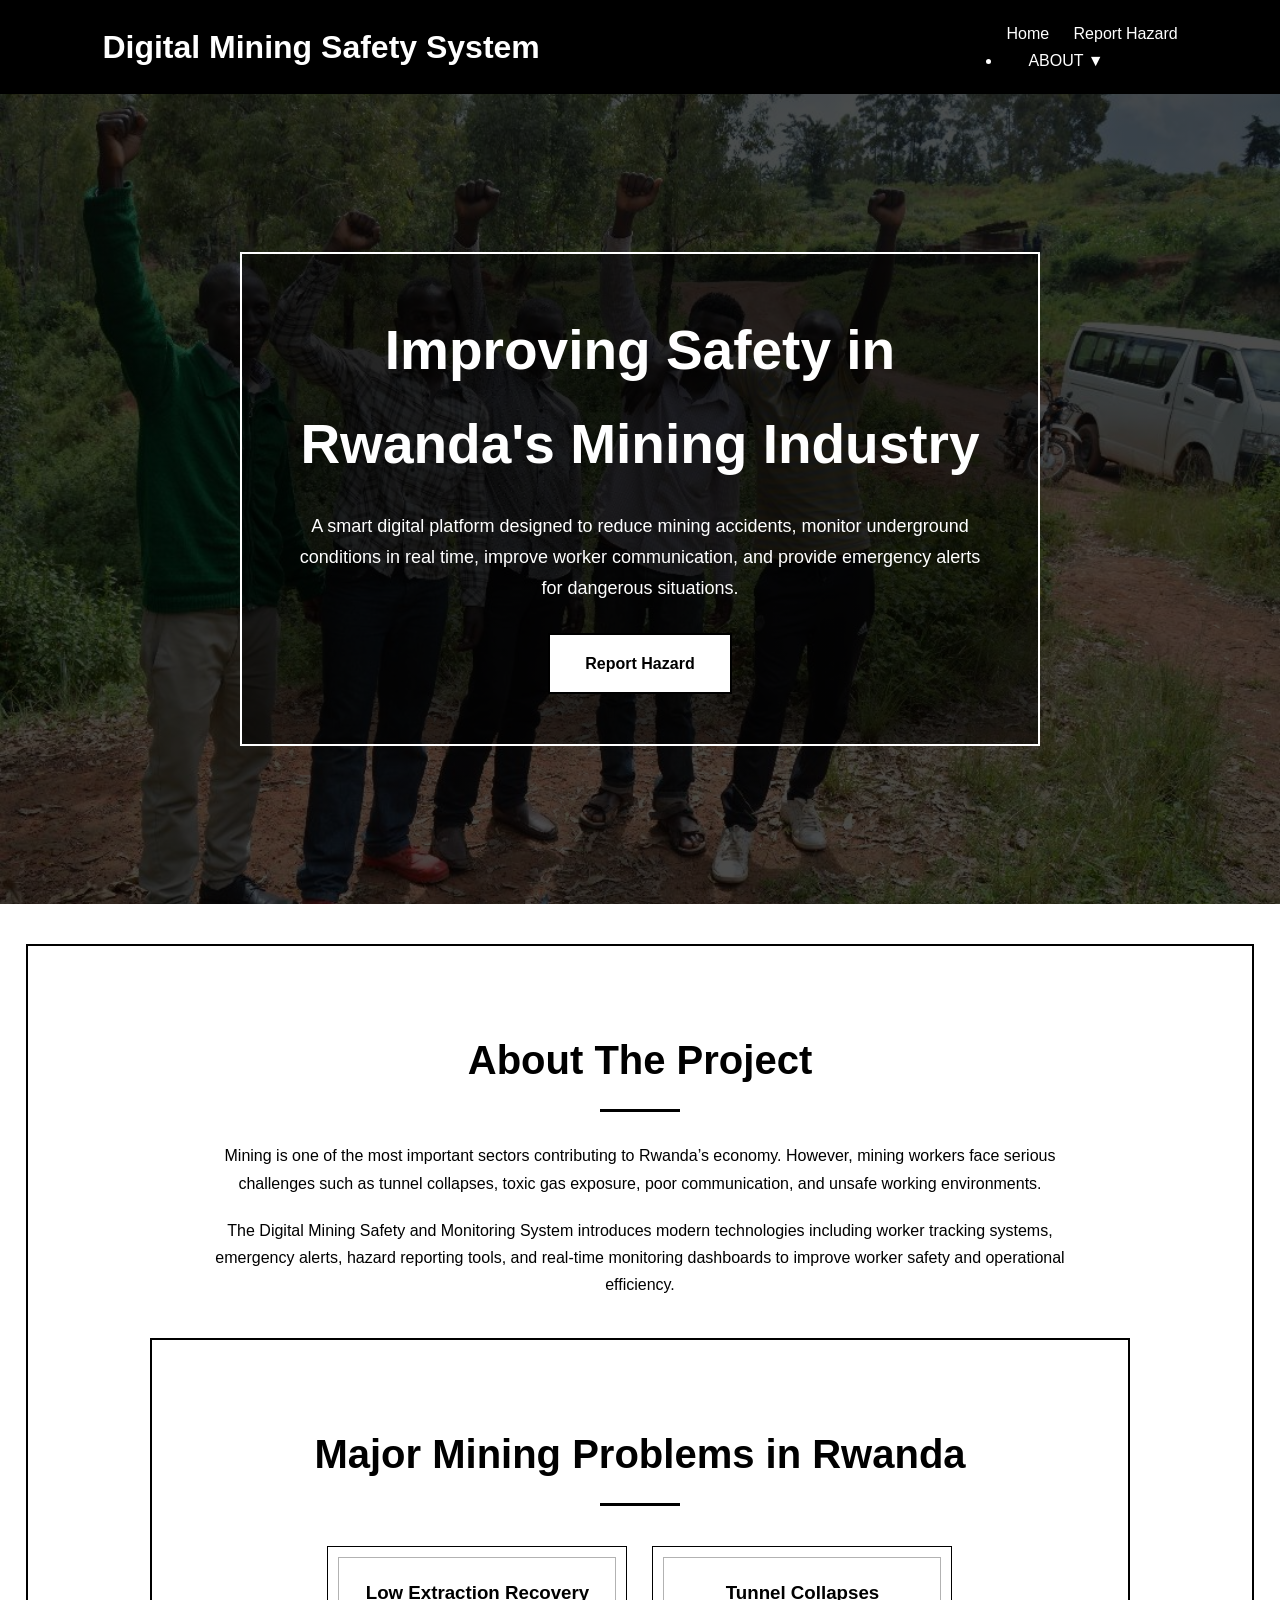
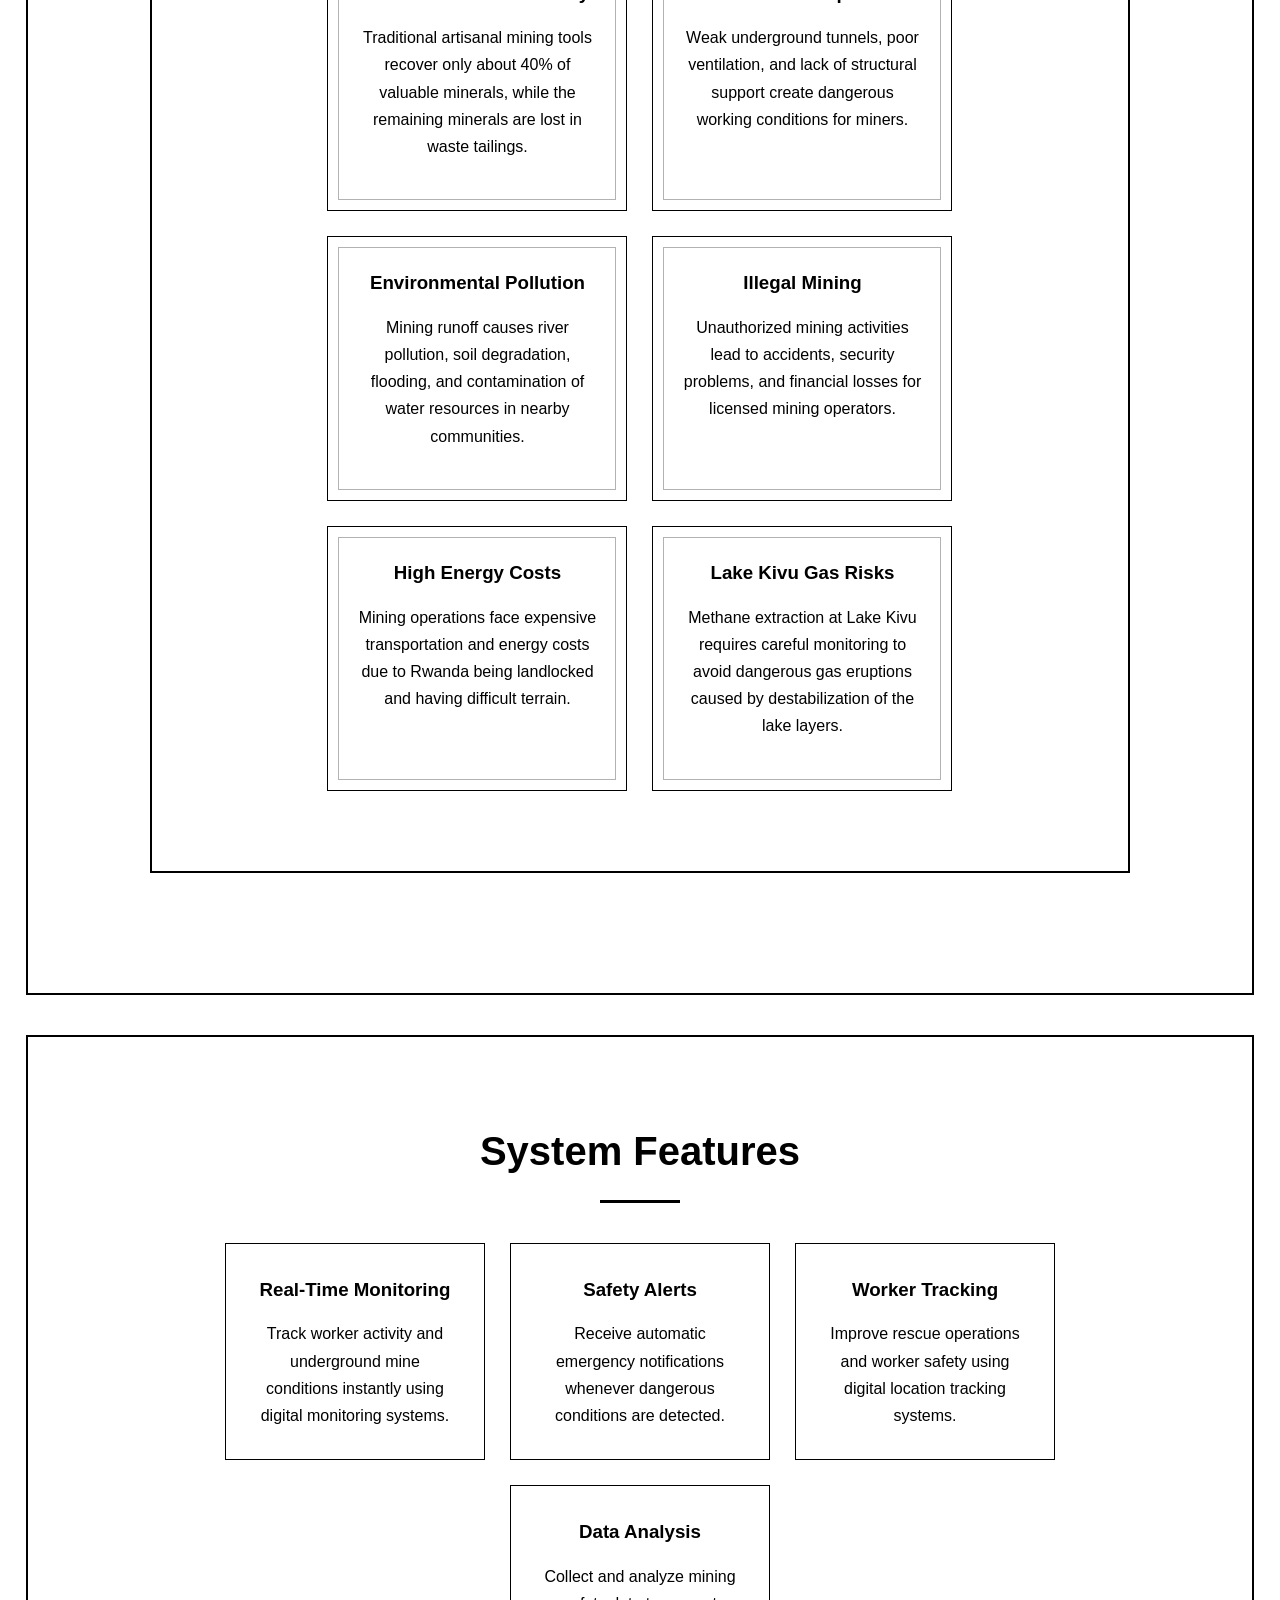
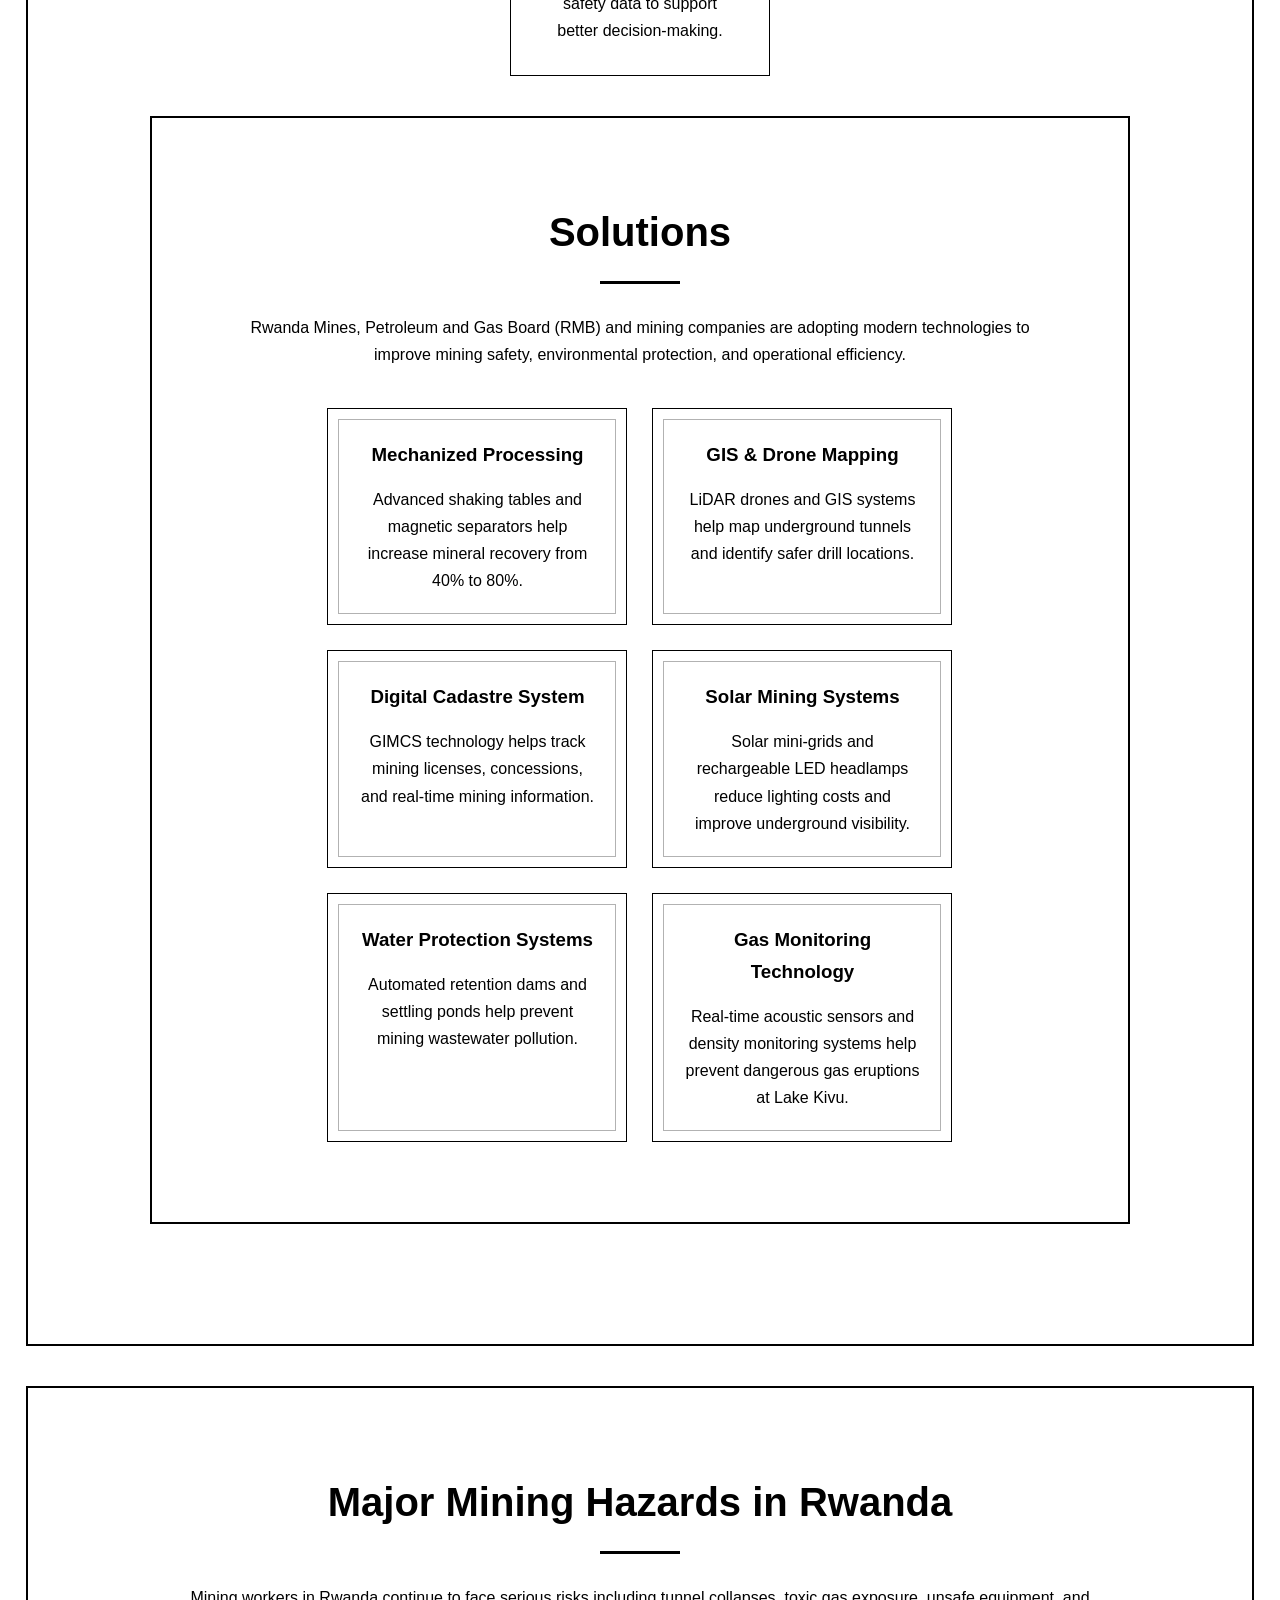
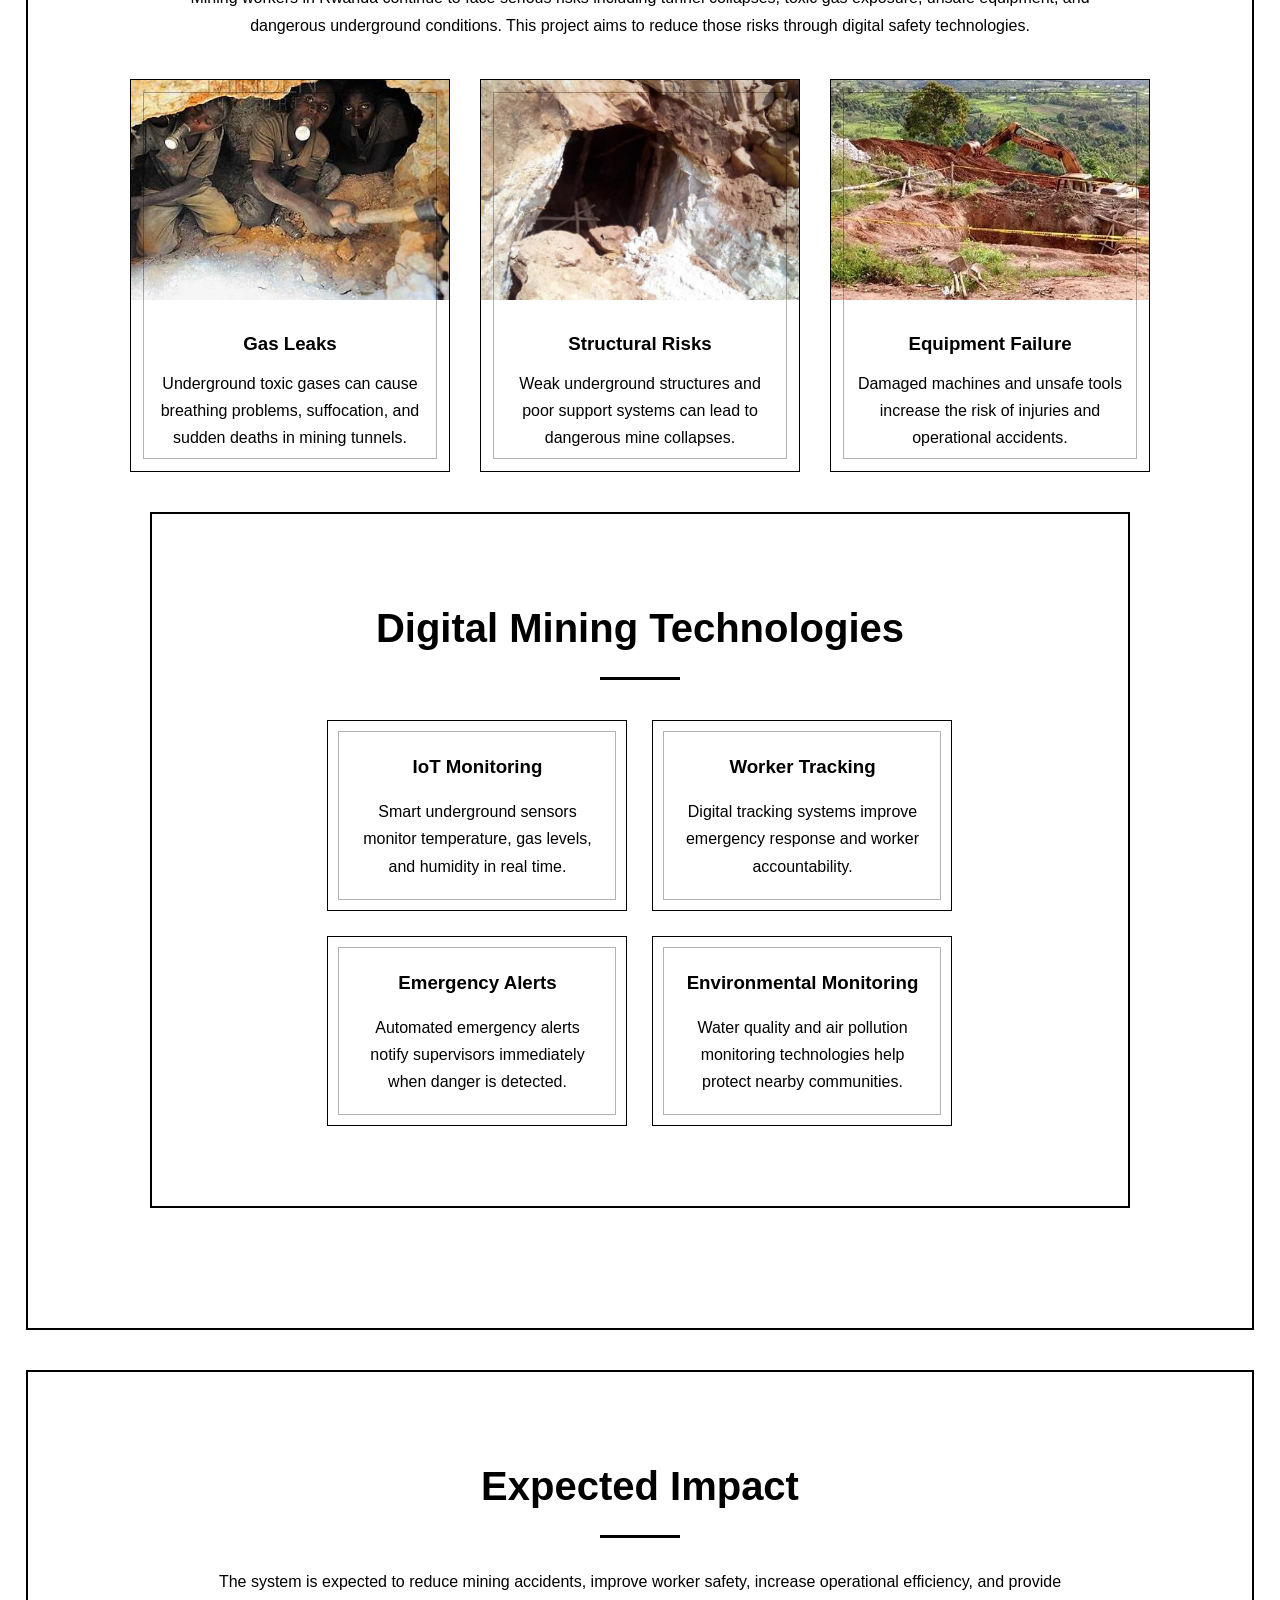
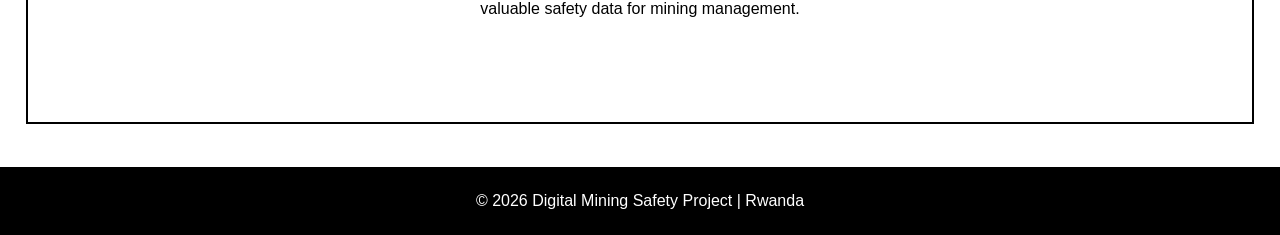
<file: index.html>
<!DOCTYPE html>
<html lang="en">
<head>
    <meta charset="UTF-8">
    <meta name="viewport" content="width=device-width, initial-scale=1.0">
    <title>Digital Mining Safety System</title>
    <link rel="stylesheet" href="style.css">
</head>
<body>
    <header>
        <div class="logo">
            <h1>Digital Mining Safety System</h1>
        </div>

        <nav>
            <a href="index.html">Home</a>
            <a href="form.html">Report Hazard</a>
<li class="dropdown">
    <a href="#">ABOUT <span>▼</span></a>

    <ul class="dropdown-menu">
        <li><a href="about.html">About Project</a></li>
        <li><a href="workers.html">Workers</a></li>
        <li><a href="contact.html">Contact us</a></li>
    </ul>
</li>
        </nav>
    </header>
    <section class="hero">
        <div class="hero-content">
            <h2>Improving Safety in Rwanda's Mining Industry</h2>

            <p>
                A smart digital platform designed to reduce mining
                accidents, monitor underground conditions in real time,
                improve worker communication, and provide emergency alerts
                for dangerous situations.
            </p>

            <a href="form.html" class="btn">
                Report Hazard
            </a>
        </div>
    </section>
    <section class="about frame">

        <h2>About The Project</h2>

        <p>
            Mining is one of the most important sectors contributing
            to Rwanda’s economy. However, mining workers face serious
            challenges such as tunnel collapses, toxic gas exposure,
            poor communication, and unsafe working environments.
        </p>

        <p>
            The Digital Mining Safety and Monitoring System introduces
            modern technologies including worker tracking systems,
            emergency alerts, hazard reporting tools, and real-time
            monitoring dashboards to improve worker safety and operational
            efficiency.
        </p>

    
    <section class="problems frame">

    <h2>Major Mining Problems in Rwanda</h2>

    <div class="problem-container">

        <div class="problem-card">
            <h3>Low Extraction Recovery</h3>

            <p>
                Traditional artisanal mining tools recover only about
                40% of valuable minerals, while the remaining minerals
                are lost in waste tailings.
            </p>
        </div>

        <div class="problem-card">
            <h3>Tunnel Collapses</h3>

            <p>
                Weak underground tunnels, poor ventilation, and lack
                of structural support create dangerous working conditions
                for miners.
            </p>
        </div>

        <div class="problem-card">
            <h3>Environmental Pollution</h3>

            <p>
                Mining runoff causes river pollution, soil degradation,
                flooding, and contamination of water resources in nearby
                communities.
            </p>
        </div>

        <div class="problem-card">
            <h3>Illegal Mining</h3>

            <p>
                Unauthorized mining activities lead to accidents,
                security problems, and financial losses for licensed
                mining operators.
            </p>
        </div>

        <div class="problem-card">
            <h3>High Energy Costs</h3>

            <p>
                Mining operations face expensive transportation and
                energy costs due to Rwanda being landlocked and having
                difficult terrain.
            </p>
        </div>

        <div class="problem-card">
            <h3>Lake Kivu Gas Risks</h3>

            <p>
                Methane extraction at Lake Kivu requires careful
                monitoring to avoid dangerous gas eruptions caused
                by destabilization of the lake layers.
            </p>
        </div>

    </div>
</section>
</section>
    <section class="features frame">

        <h2>System Features</h2>

        <div class="feature-container">

            <div class="card">
                <h3>Real-Time Monitoring</h3>

                <p>
                    Track worker activity and underground mine conditions
                    instantly using digital monitoring systems.
                </p>
            </div>

            <div class="card">
                <h3>Safety Alerts</h3>

                <p>
                    Receive automatic emergency notifications whenever
                    dangerous conditions are detected.
                </p>
            </div>

            <div class="card">
                <h3>Worker Tracking</h3>

                <p>
                    Improve rescue operations and worker safety using
                    digital location tracking systems.
                </p>
            </div>

            <div class="card">
                <h3>Data Analysis</h3>

                <p>
                    Collect and analyze mining safety data to support
                    better decision-making.
                </p>
            </div>

        </div>
    
    <section class="solutions frame">

    <h2>Solutions</h2>

    <p class="solution-text">
        Rwanda Mines, Petroleum and Gas Board (RMB) and mining companies
        are adopting modern technologies to improve mining safety,
        environmental protection, and operational efficiency.
    </p>

    <div class="solution-container">

        <div class="solution-card">

            <h3>Mechanized Processing</h3>

            <p>
                Advanced shaking tables and magnetic separators help
                increase mineral recovery from 40% to 80%.
            </p>

        </div>

        <div class="solution-card">

            <h3>GIS & Drone Mapping</h3>

            <p>
                LiDAR drones and GIS systems help map underground
                tunnels and identify safer drill locations.
            </p>

        </div>

        <div class="solution-card">

            <h3>Digital Cadastre System</h3>

            <p>
                GIMCS technology helps track mining licenses,
                concessions, and real-time mining information.
            </p>

        </div>

        <div class="solution-card">

            <h3>Solar Mining Systems</h3>

            <p>
                Solar mini-grids and rechargeable LED headlamps
                reduce lighting costs and improve underground visibility.
            </p>

        </div>

        <div class="solution-card">

            <h3>Water Protection Systems</h3>

            <p>
                Automated retention dams and settling ponds help
                prevent mining wastewater pollution.
            </p>

        </div>

        <div class="solution-card">

            <h3>Gas Monitoring Technology</h3>

            <p>
                Real-time acoustic sensors and density monitoring
                systems help prevent dangerous gas eruptions at Lake Kivu.
            </p>

        </div>

    </div>
</section>
</section>
    <section class="hazards frame">

        <h2>Major Mining Hazards in Rwanda</h2>

        <p class="hazard-text">
            Mining workers in Rwanda continue to face serious risks
            including tunnel collapses, toxic gas exposure,
            unsafe equipment, and dangerous underground conditions.
            This project aims to reduce those risks through digital
            safety technologies.
        </p>

        <div class="hazard-gallery">
            <div class="hazard-card">
                <img src="OIP.jfif" alt="Gas Hazard">

                <div class="hazard-info">
                    <h3>Gas Leaks</h3>

                    <p>
                        Underground toxic gases can cause breathing
                        problems, suffocation, and sudden deaths
                        in mining tunnels.
                    </p>
                </div>
            </div>
            <div class="hazard-card">

                <img src="GGY.jfif"
                     alt="Structural Risk">

                <div class="hazard-info">
                    <h3>Structural Risks</h3>

                    <p>
                        Weak underground structures and poor support
                        systems can lead to dangerous mine collapses.
                    </p>
                </div>
            </div>
            <div class="hazard-card">

                <img src="OIA.jfif"
                     alt="Equipment Failure">

                <div class="hazard-info">
                    <h3>Equipment Failure</h3>

                    <p>
                        Damaged machines and unsafe tools increase
                        the risk of injuries and operational accidents.
                    </p>
                </div>
            </div>

        </div>

    <section class="technology frame">

    <h2>Digital Mining Technologies</h2>

    <div class="tech-grid">

        <div class="tech-box">
            <h3>IoT Monitoring</h3>

            <p>
                Smart underground sensors monitor temperature,
                gas levels, and humidity in real time.
            </p>
        </div>

        <div class="tech-box">
            <h3>Worker Tracking</h3>

            <p>
                Digital tracking systems improve emergency
                response and worker accountability.
            </p>
        </div>

        <div class="tech-box">
            <h3>Emergency Alerts</h3>

            <p>
                Automated emergency alerts notify supervisors
                immediately when danger is detected.
            </p>
        </div>

        <div class="tech-box">
            <h3>Environmental Monitoring</h3>

            <p>
                Water quality and air pollution monitoring
                technologies help protect nearby communities.
            </p>
        </div>

    </div>
</section>
</section>
    <!-- IMPACT -->
    <section class="impact frame">

        <h2>Expected Impact</h2>

        <p>
            The system is expected to reduce mining accidents,
            improve worker safety, increase operational efficiency,
            and provide valuable safety data for mining management.
        </p>

    </section>
    <footer>
        <p>© 2026 Digital Mining Safety Project | Rwanda</p>
    </footer>

</body>
</html>
</file>
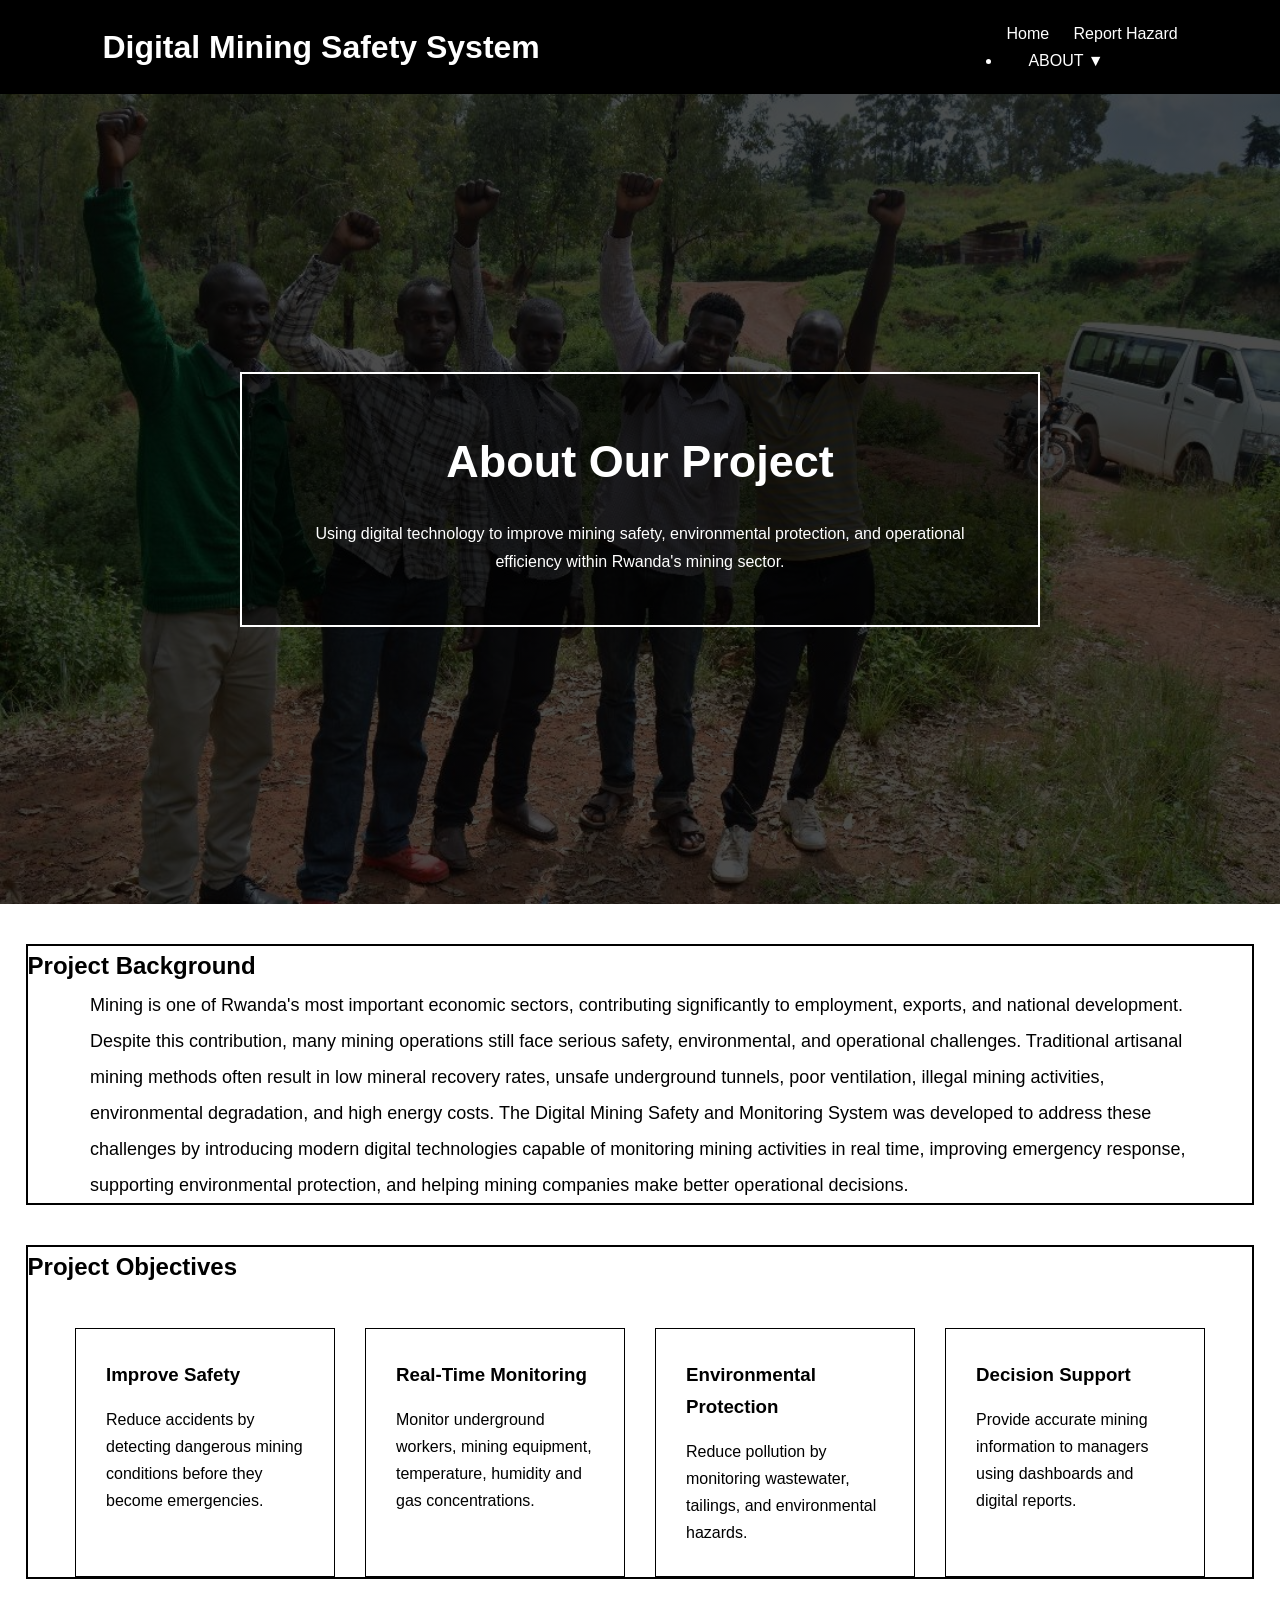
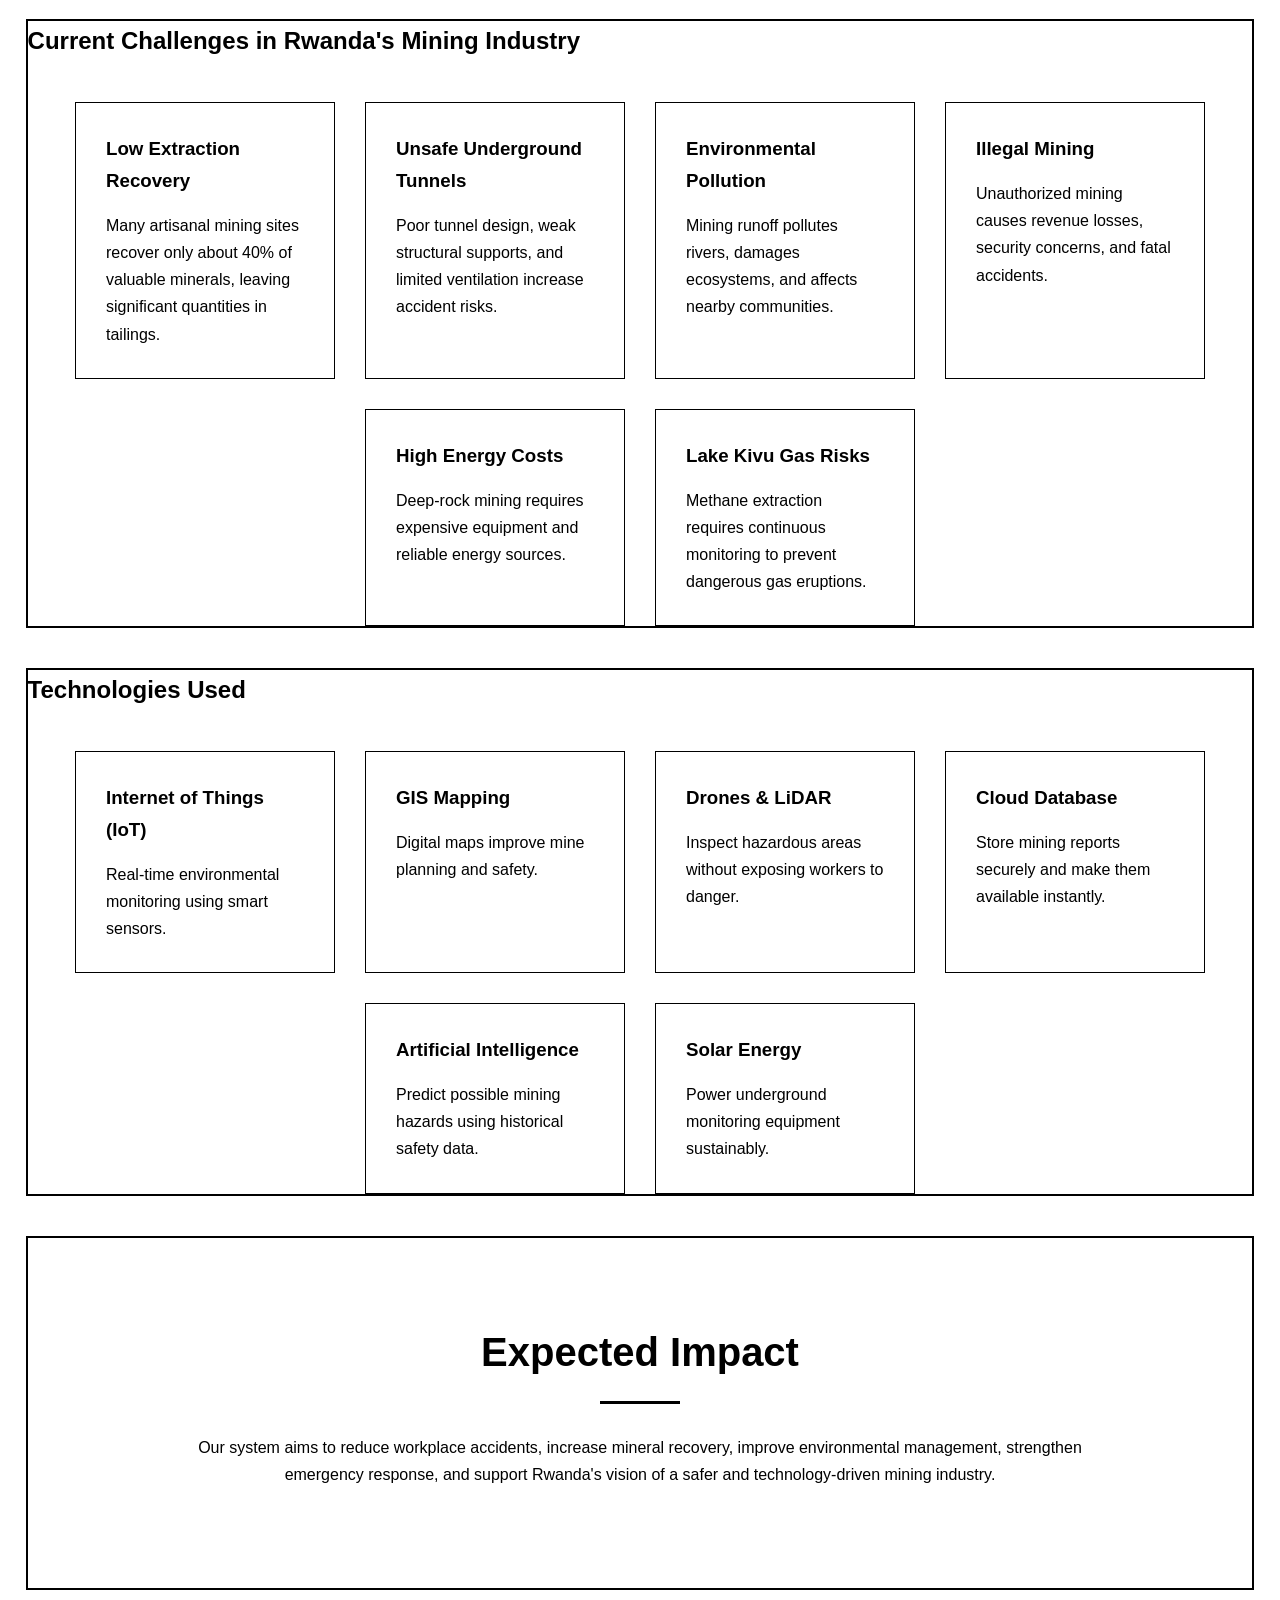
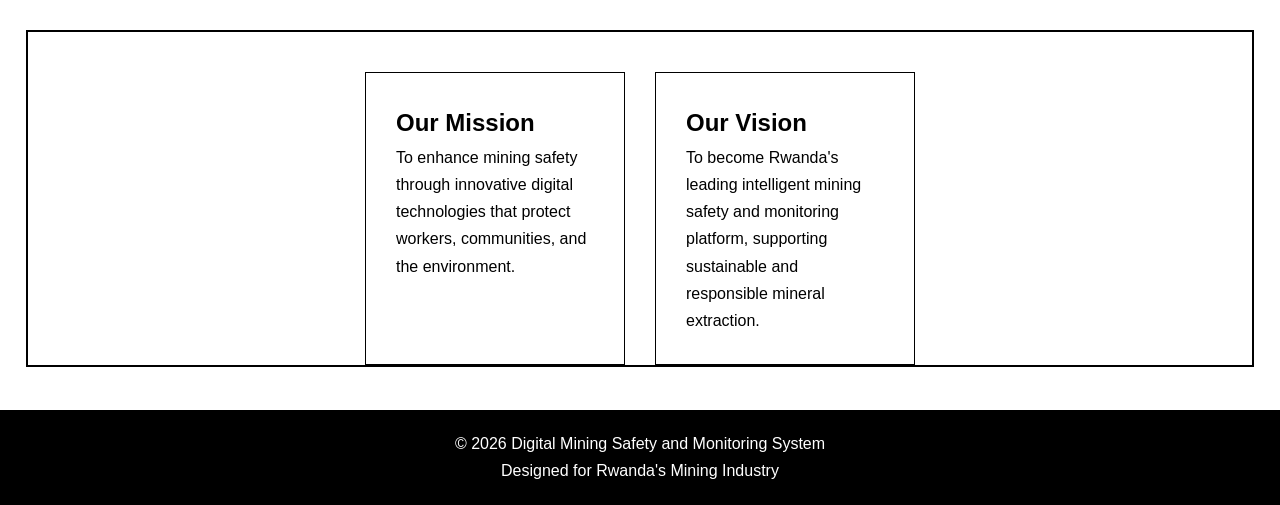
<file: about.html>
<!DOCTYPE html>
<html lang="en">
<head>
    <meta charset="UTF-8">
    <meta name="viewport" content="width=device-width, initial-scale=1.0">
    <title>About | Digital Mining Safety System</title>

    <link rel="stylesheet" href="style.css">
</head>

<body>

<header>

<div class="logo">
<h1>Digital Mining Safety System</h1>
</div>

<nav>
    <a href="index.html">Home</a>
            <a href="form.html">Report Hazard</a>
<li class="dropdown">
    <a href="#">ABOUT <span>▼</span></a>

    <ul class="dropdown-menu">
        <li><a href="about.html">About Project</a></li>
        <li><a href="workers.html">Workers</a></li>
        <li><a href="contact.html">Contact us</a></li>
    </ul>
</li>
</header>

<section class="hero-small">

<div class="hero-content">

<h2>About Our Project</h2>

<p>
Using digital technology to improve mining safety,
environmental protection, and operational efficiency
within Rwanda's mining sector.
</p>

</div>

</section>


<section class="frame about-page">

<h2>Project Background</h2>

<p>

Mining is one of Rwanda's most important economic sectors,
contributing significantly to employment, exports, and national
development. Despite this contribution, many mining operations
still face serious safety, environmental, and operational
challenges.

Traditional artisanal mining methods often result in low mineral
recovery rates, unsafe underground tunnels, poor ventilation,
illegal mining activities, environmental degradation, and high
energy costs.

The Digital Mining Safety and Monitoring System was developed
to address these challenges by introducing modern digital
technologies capable of monitoring mining activities in real time,
improving emergency response, supporting environmental protection,
and helping mining companies make better operational decisions.

</p>

</section>


<section class="frame objectives">

<h2>Project Objectives</h2>

<div class="cards">

<div class="card">

<h3>Improve Safety</h3>

<p>
Reduce accidents by detecting dangerous mining conditions
before they become emergencies.
</p>

</div>

<div class="card">

<h3>Real-Time Monitoring</h3>

<p>
Monitor underground workers, mining equipment,
temperature, humidity and gas concentrations.
</p>

</div>

<div class="card">

<h3>Environmental Protection</h3>

<p>
Reduce pollution by monitoring wastewater,
tailings, and environmental hazards.
</p>

</div>

<div class="card">

<h3>Decision Support</h3>

<p>
Provide accurate mining information to managers
using dashboards and digital reports.
</p>

</div>

</div>

</section>

<section class="frame">

<h2>Current Challenges in Rwanda's Mining Industry</h2>

<div class="cards">

<div class="card">

<h3>Low Extraction Recovery</h3>

<p>
Many artisanal mining sites recover only about 40% of
valuable minerals, leaving significant quantities in tailings.
</p>

</div>

<div class="card">

<h3>Unsafe Underground Tunnels</h3>

<p>
Poor tunnel design, weak structural supports,
and limited ventilation increase accident risks.
</p>

</div>

<div class="card">

<h3>Environmental Pollution</h3>

<p>
Mining runoff pollutes rivers, damages ecosystems,
and affects nearby communities.
</p>

</div>

<div class="card">

<h3>Illegal Mining</h3>

<p>
Unauthorized mining causes revenue losses,
security concerns, and fatal accidents.
</p>

</div>

<div class="card">

<h3>High Energy Costs</h3>

<p>
Deep-rock mining requires expensive equipment
and reliable energy sources.
</p>

</div>

<div class="card">

<h3>Lake Kivu Gas Risks</h3>

<p>
Methane extraction requires continuous monitoring
to prevent dangerous gas eruptions.
</p>

</div>

</div>

</section>

<section class="frame">

<h2>Technologies Used</h2>

<div class="cards">

<div class="card">
<h3>Internet of Things (IoT)</h3>
<p>Real-time environmental monitoring using smart sensors.</p>
</div>

<div class="card">
<h3>GIS Mapping</h3>
<p>Digital maps improve mine planning and safety.</p>
</div>

<div class="card">
<h3>Drones & LiDAR</h3>
<p>Inspect hazardous areas without exposing workers to danger.</p>
</div>

<div class="card">
<h3>Cloud Database</h3>
<p>Store mining reports securely and make them available instantly.</p>
</div>

<div class="card">
<h3>Artificial Intelligence</h3>
<p>Predict possible mining hazards using historical safety data.</p>
</div>

<div class="card">
<h3>Solar Energy</h3>
<p>Power underground monitoring equipment sustainably.</p>
</div>

</div>

</section>

<section class="frame impact">

<h2>Expected Impact</h2>

<p>

Our system aims to reduce workplace accidents,
increase mineral recovery, improve environmental
management, strengthen emergency response,
and support Rwanda's vision of a safer and
technology-driven mining industry.

</p>

</section>

<section class="frame mission">

<div class="cards">

<div class="card">

<h2>Our Mission</h2>

<p>

To enhance mining safety through innovative digital
technologies that protect workers, communities,
and the environment.

</p>

</div>

<div class="card">

<h2>Our Vision</h2>

<p>

To become Rwanda's leading intelligent mining safety
and monitoring platform, supporting sustainable and
responsible mineral extraction.

</p>

</div>

</div>

</section>

<footer>

<p>

© 2026 Digital Mining Safety and Monitoring System

<br>

Designed for Rwanda's Mining Industry

</p>

</footer>

</body>
</html>
</file>
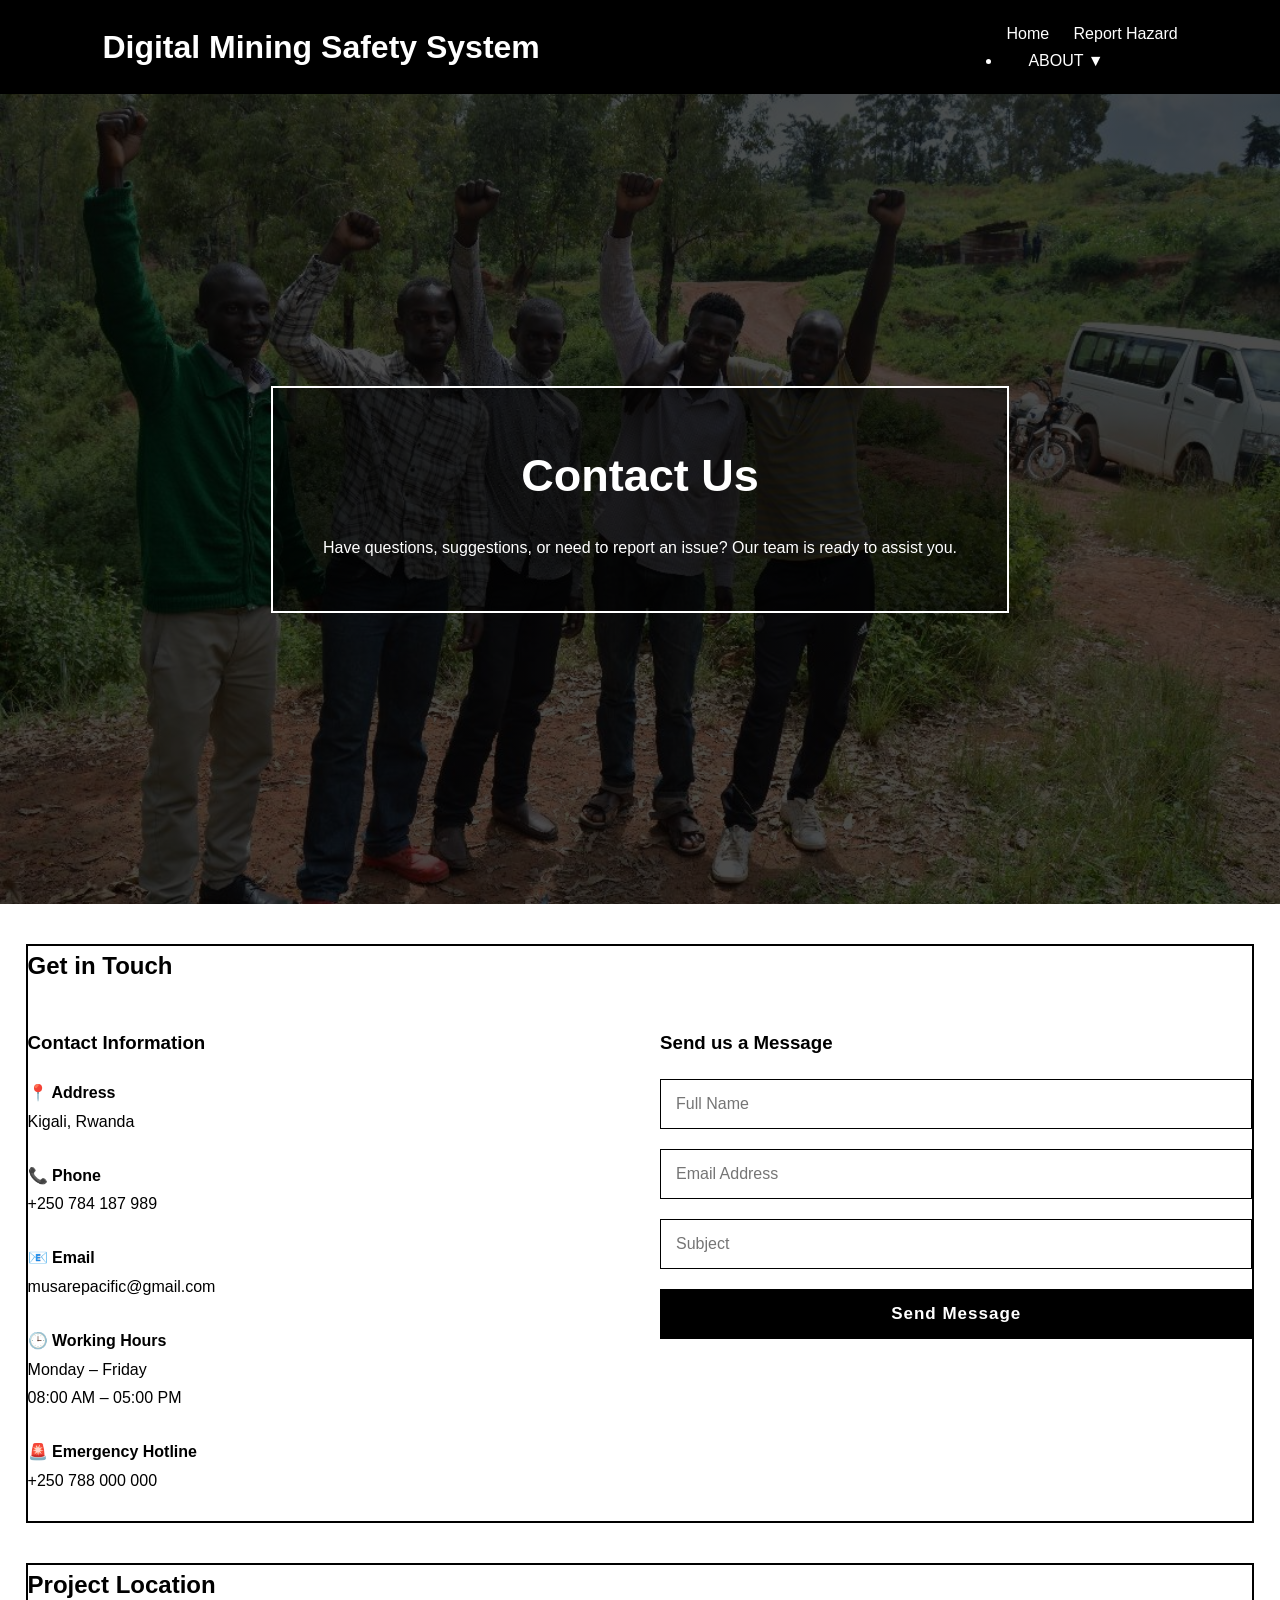
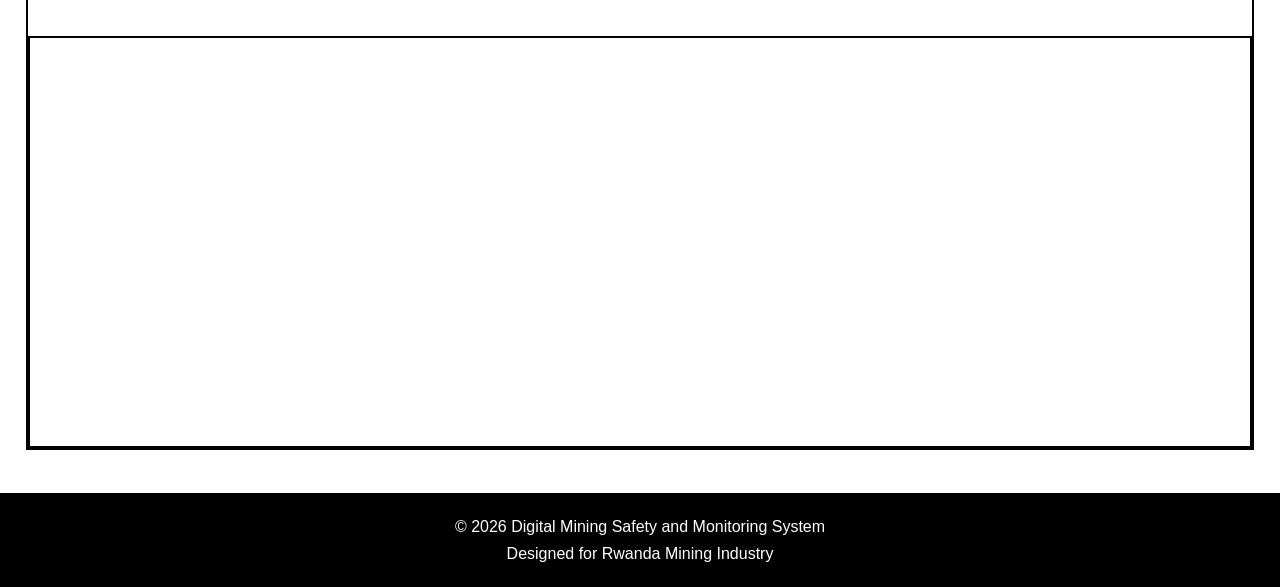
<file: contact.html>
<!DOCTYPE html>
<html lang="en">
<head>
    <meta charset="UTF-8">
    <meta name="viewport" content="width=device-width, initial-scale=1.0">
    <title>Contact | Digital Mining Safety System</title>

    <link rel="stylesheet" href="style.css">
</head>

<body>

<header>

<div class="logo">
<h1>Digital Mining Safety System</h1>
</div>

<nav>
    <a href="index.html">Home</a>
            <a href="form.html">Report Hazard</a>
<li class="dropdown">
    <a href="#">ABOUT <span>▼</span></a>

    <ul class="dropdown-menu">
        <li><a href="about.html">About Project</a></li>
        <li><a href="workers.html">Workers</a></li>
        <li><a href="contact.html">Contact us</a></li>
    </ul>
</li>

</header>


<section class="hero-small">

<div class="hero-content">

<h2>Contact Us</h2>

<p>
Have questions, suggestions, or need to report an issue?
Our team is ready to assist you.
</p>

</div>

</section>


<section class="frame contact-page">

<h2>Get in Touch</h2>

<div class="contact-container">


<div class="contact-info">

<h3>Contact Information</h3>

<p><strong>📍 Address</strong><br>
Kigali, Rwanda
</p>

<p><strong>📞 Phone</strong><br>
+250 784 187 989
</p>

<p><strong>📧 Email</strong><br>
musarepacific@gmail.com
</p>

<p><strong>🕒 Working Hours</strong><br>
Monday – Friday<br>
08:00 AM – 05:00 PM
</p>

<p><strong>🚨 Emergency Hotline</strong><br>
+250 788 000 000
</p>

</div>


<div class="contact-form">

<h3>Send us a Message</h3>

<form id="contactForm">

<input
type="text"
id="fullname"
placeholder="Full Name"
required>

<input
type="email"
id="email"
placeholder="Email Address"
required>

<input
type="text"
id="subject"
placeholder="Subject"
required>

<textarea
id="message"
rows="6"
placeholder="Write your message..."
required></textarea>

<button type="submit">
Send Message
</button>

</form>

<div id="contactMessage"></div>

</div>

</div>

</section>

<section class="frame">

<h2>Project Location</h2>

<div class="map">

<iframe
src="https://www.google.com/maps?q=Kigali,Rwanda&output=embed"
width="100%"
height="400"
style="border:0;"
allowfullscreen=""
loading="lazy">
</iframe>

</div>

</section>

<footer>

<p>

© 2026 Digital Mining Safety and Monitoring System

<br>

Designed for Rwanda Mining Industry

</p>

</footer>

<script src="contact.js"></script>

</body>
</html>
</file>
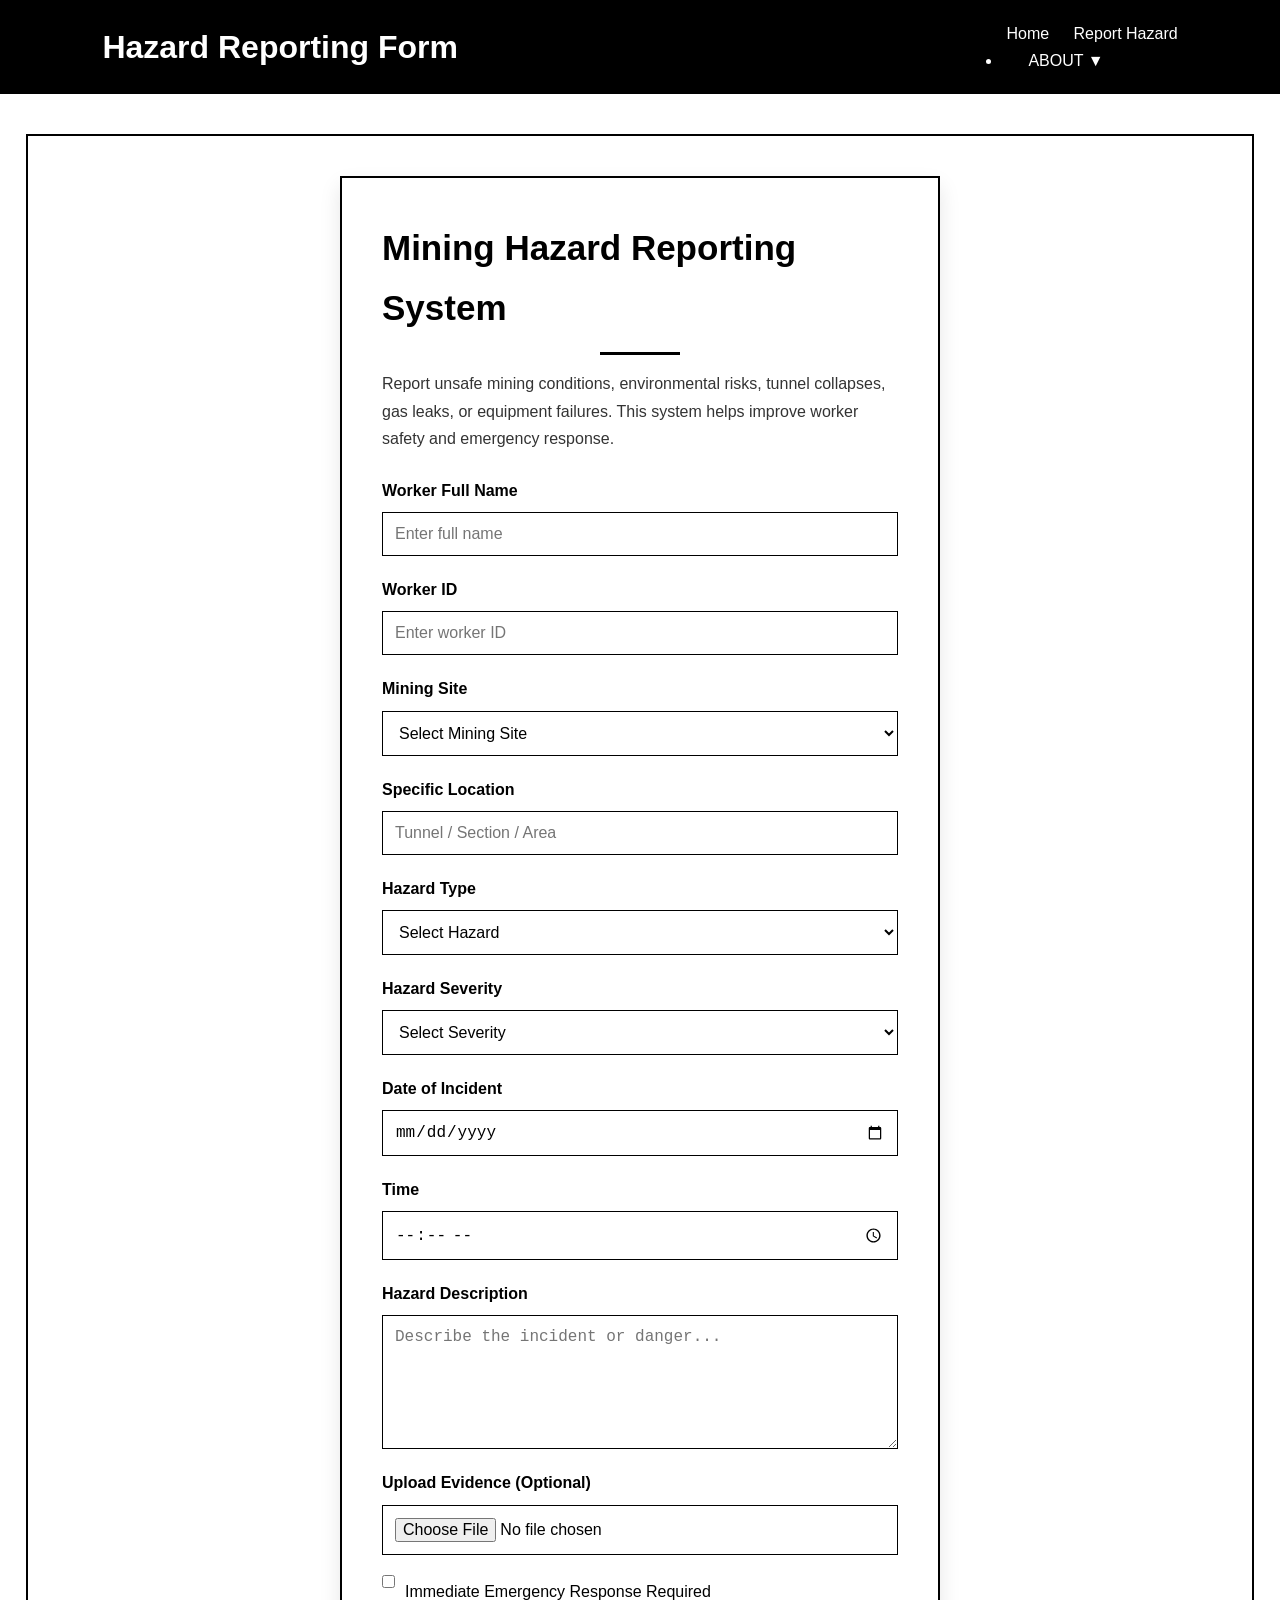
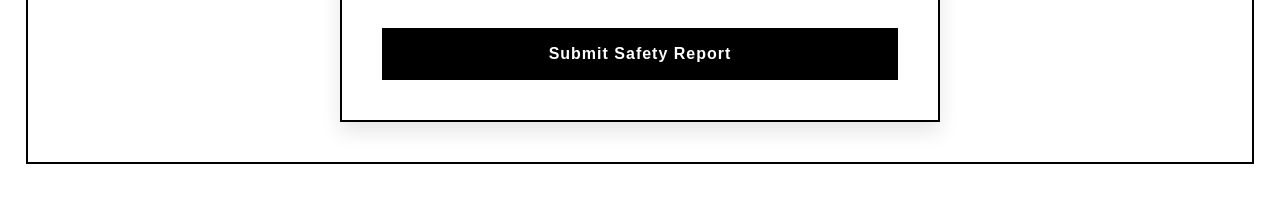
<file: form.html>
<!DOCTYPE html>
<html lang="en">
<head>
    <meta charset="UTF-8">
    <meta name="viewport" content="width=device-width, initial-scale=1.0">
    <title>Report Hazard</title>
    <link rel="stylesheet" href="style.css">
</head>
<body>

<header>

    <div class="logo">
        <h1>Hazard Reporting Form</h1>
    </div>

    <nav>
        <a href="index.html">Home</a>
            <a href="form.html">Report Hazard</a>
<li class="dropdown">
    <a href="#">ABOUT <span>▼</span></a>

    <ul class="dropdown-menu">
        <li><a href="about.html">About Project</a></li>
        <li><a href="workers.html">Workers</a></li>
        <li><a href="contact.html">Contact us</a></li>
    </ul>
</li>

</header>
<section class="form-section frame">

    <div class="form-container">

        <h2>Mining Hazard Reporting System</h2>

        <p>
            Report unsafe mining conditions, environmental risks,
            tunnel collapses, gas leaks, or equipment failures.
            This system helps improve worker safety and emergency response.
        </p>

        <form id="hazardForm">

            
            <label>Worker Full Name</label>
            <input type="text" id="name" placeholder="Enter full name" required>

            <label>Worker ID</label>
            <input type="text" id="workerid" placeholder="Enter worker ID" required>

            <label>Mining Site</label>

            <select id="site" required>

                <option value="">Select Mining Site</option>
                <option>Nyakabingo Mine</option>
                <option>Rutongo Mine</option>
                <option>Rwinkwavu Mine</option>
                <option>Musanze Mining Site</option>
                <option>Lake Kivu Gas Site</option>

            </select>

            <label>Specific Location</label>
            <input type="text" id="location"
            placeholder="Tunnel / Section / Area" required>

            <label>Hazard Type</label>

            <select id="hazard" required>

                <option value="">Select Hazard</option>

                <option>Gas Leak</option>
                <option>Structural Collapse Risk</option>
                <option>Flooding</option>
                <option>Equipment Failure</option>
                <option>Poor Ventilation</option>
                <option>Environmental Pollution</option>
                <option>Illegal Mining Activity</option>

            </select>

            <label>Hazard Severity</label>

            <select id="severity" required>

                <option value="">Select Severity</option>

                <option>Low Risk</option>
                <option>Medium Risk</option>
                <option>High Risk</option>
                <option>Critical Emergency</option>

            </select>

            <label>Date of Incident</label>
            <input type="date" id="date" required>

            <label>Time</label>
            <input type="time" id="time" required>

            <label>Hazard Description</label>

            <textarea id="description"
            rows="6"
            placeholder="Describe the incident or danger..."
            required></textarea>

            <label>Upload Evidence (Optional)</label>
            <input type="file" id="file">

            <div class="checkbox-area">

                <input type="checkbox" id="emergency">

                <span>
                    Immediate Emergency Response Required
                </span>

            </div>

            <button type="submit">
                Submit Safety Report
            </button>

        </form>

        <div id="message"></div>

    </div>

</section>
</file>
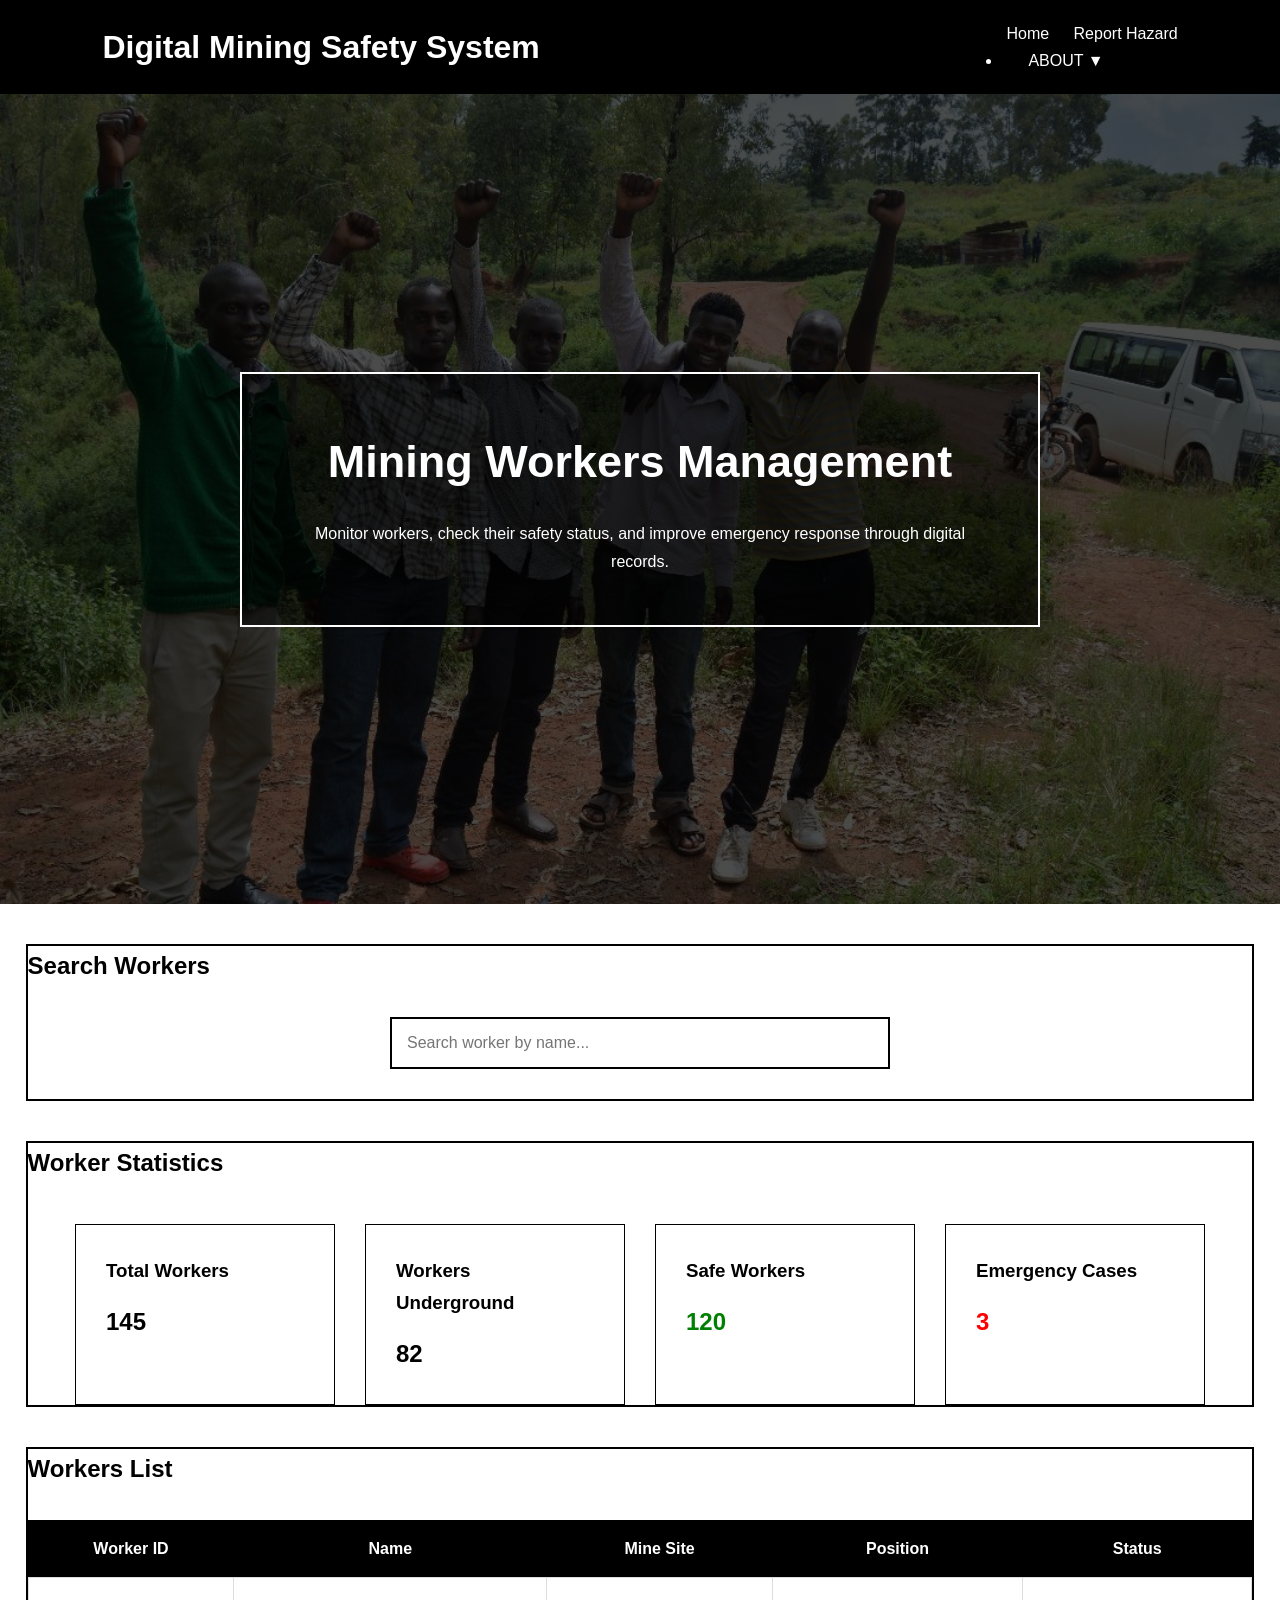
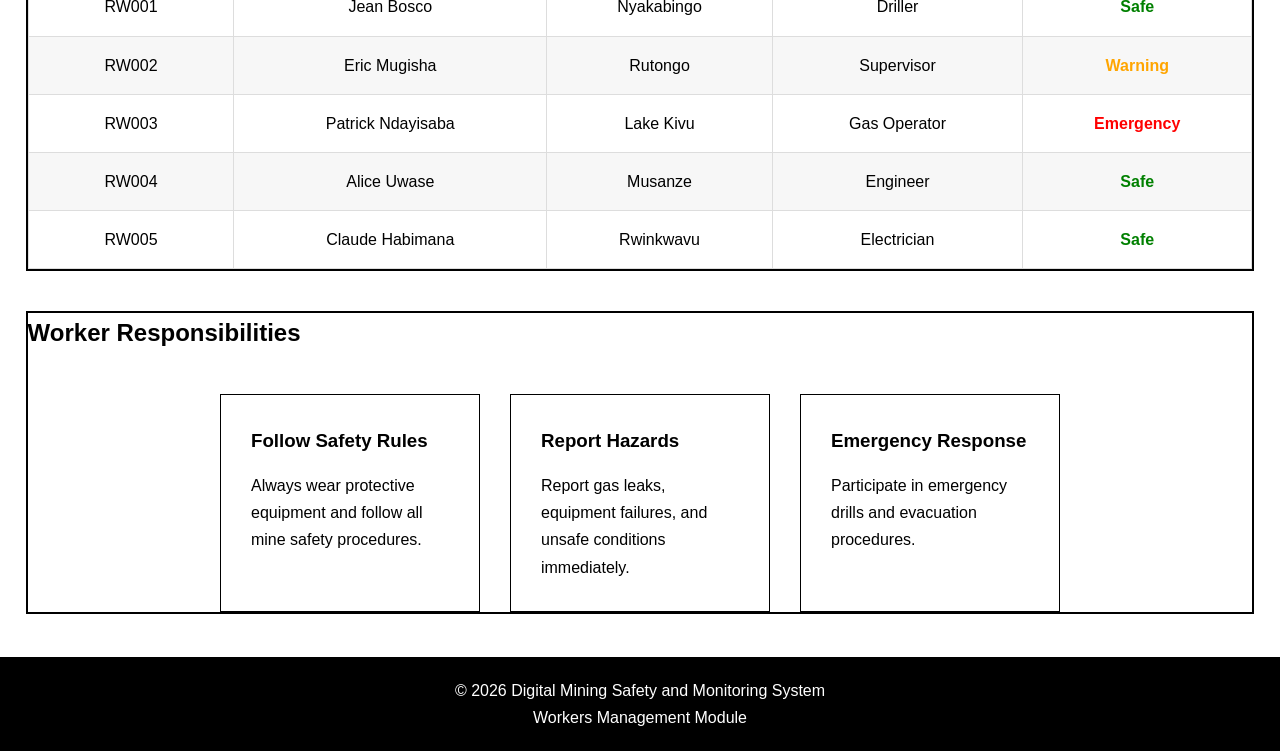
<file: workers.html>
<!DOCTYPE html>
<html lang="en">
<head>

<meta charset="UTF-8">
<meta name="viewport" content="width=device-width, initial-scale=1.0">

<title>Workers | Digital Mining Safety System</title>

<link rel="stylesheet" href="style.css">

</head>

<body>

<header>

<div class="logo">

<h1>Digital Mining Safety System</h1>

</div>

<nav>

<a href="index.html">Home</a>
            <a href="form.html">Report Hazard</a>
<li class="dropdown">
    <a href="#">ABOUT <span>▼</span></a>

    <ul class="dropdown-menu">
        <li><a href="about.html">About Project</a></li>
        <li><a href="workers.html">Workers</a></li>
        <li><a href="contact.html">Contact us</a></li>
    </ul>
</li>

</header>


<!-- HERO -->

<section class="hero-small">

<div class="hero-content">

<h2>Mining Workers Management</h2>

<p>

Monitor workers, check their safety status,
and improve emergency response through digital records.

</p>

</div>

</section>



<!-- SEARCH -->

<section class="frame">

<h2>Search Workers</h2>

<input
type="text"
id="searchInput"
placeholder="Search worker by name..."
class="search-box">

</section>



<!-- STATISTICS -->

<section class="frame">

<h2>Worker Statistics</h2>

<div class="cards">

<div class="card">

<h3>Total Workers</h3>

<h1 id="totalWorkers">145</h1>

</div>

<div class="card">

<h3>Workers Underground</h3>

<h1>82</h1>

</div>

<div class="card">

<h3>Safe Workers</h3>

<h1 style="color:green;">120</h1>

</div>

<div class="card">

<h3>Emergency Cases</h3>

<h1 style="color:red;">3</h1>

</div>

</div>

</section>



<!-- TABLE -->

<section class="frame">

<h2>Workers List</h2>

<table id="workerTable">

<thead>

<tr>

<th>Worker ID</th>

<th>Name</th>

<th>Mine Site</th>

<th>Position</th>

<th>Status</th>

</tr>

</thead>

<tbody>

<tr>

<td>RW001</td>

<td>Jean Bosco</td>

<td>Nyakabingo</td>

<td>Driller</td>

<td class="safe">Safe</td>

</tr>

<tr>

<td>RW002</td>

<td>Eric Mugisha</td>

<td>Rutongo</td>

<td>Supervisor</td>

<td class="warning">Warning</td>

</tr>

<tr>

<td>RW003</td>

<td>Patrick Ndayisaba</td>

<td>Lake Kivu</td>

<td>Gas Operator</td>

<td class="danger">Emergency</td>

</tr>

<tr>

<td>RW004</td>

<td>Alice Uwase</td>

<td>Musanze</td>

<td>Engineer</td>

<td class="safe">Safe</td>

</tr>

<tr>

<td>RW005</td>

<td>Claude Habimana</td>

<td>Rwinkwavu</td>

<td>Electrician</td>

<td class="safe">Safe</td>

</tr>

</tbody>

</table>

</section>



<!-- RESPONSIBILITIES -->

<section class="frame">

<h2>Worker Responsibilities</h2>

<div class="cards">

<div class="card">

<h3>Follow Safety Rules</h3>

<p>

Always wear protective equipment
and follow all mine safety procedures.

</p>

</div>

<div class="card">

<h3>Report Hazards</h3>

<p>

Report gas leaks,
equipment failures,
and unsafe conditions immediately.

</p>

</div>

<div class="card">

<h3>Emergency Response</h3>

<p>

Participate in emergency drills
and evacuation procedures.

</p>

</div>

</div>

</section>



<footer>

<p>

© 2026 Digital Mining Safety and Monitoring System

<br>

Workers Management Module

</p>

</footer>

<script src="workers.js"></script>

</body>
</html>
</file>
<file: style.css>
*{
    margin:0;
    padding:0;
    box-sizing:border-box;
}

body{
    font-family: Arial, sans-serif;
    background:white;
    color:black;
    line-height:1.7;
}


header{
    background:black;
    color:white;
    display:flex;
    justify-content:space-between;
    align-items:center;
    padding:20px 8%;
    position:sticky;
    top:0;
}
.dropdown{
    position: relative;
}

.dropdown-menu{
    position: absolute;
    top: 100%;
    left: 0;
    width: 220px;
    background: #fff;
    display: none;
    list-style: none;
    padding: 0;
    margin-top: 10px;
    border-top: 4px solid #d32f2f;
    box-shadow: 0 8px 20px rgba(0,0,0,.2);
    z-index: 1000;
}

.dropdown-menu li{
    border-bottom: 1px solid #eee;
}

.dropdown-menu li:last-child{
    border-bottom: none;
}

.dropdown-menu li a{
    display: block;
    padding: 16px 20px;
    color: #333;
    text-decoration: none;
    transition: .3s;
}

.dropdown-menu li a:hover{
    background: #f5f5f5;
    color: #d32f2f;
    padding-left: 28px;
}

.dropdown:hover .dropdown-menu{
    display: block;
}


nav a{
    color:white;
    text-decoration:none;
    margin-left:20px;
    transition:6s;
}

nav a:hover{
    opacity:0.7;
}


.hero{
    height:90vh;
    background:
    linear-gradient(rgba(0,0,0,0.7),
    rgba(0,0,0,0.7)),
    url('XXX.jfif');

    background-size:cover;
    background-position:center;

    display:flex;
    align-items:center;
    justify-content:center;

    text-align:center;
    color:white;

    padding:20px;
}

.hero-content{
    max-width:800px;
}

.hero h2{
    font-size:55px;
    margin-bottom:20px;
}

.hero p{
    font-size:18px;
    margin-bottom:30px;
}

.btn{
    display:inline-block;
    padding:15px 35px;
    background:white;
    color:black;
    text-decoration:none;
    font-weight:bold;
    transition:0.3s;
}

.btn:hover{
    background:black;
    color:white;
    border:1px solid white;
}


.about,
.features,
.hazards,
.impact{
    padding:80px 8%;
    text-align:center;
}

.about h2,
.features h2,
.hazards h2,
.impact h2{
    font-size:40px;
    margin-bottom:30px;
}

.about p,
.impact p,
.hazard-text{
    max-width:900px;
    margin:auto;
    margin-bottom:20px;
}

.feature-container{
    display:flex;
    flex-wrap:wrap;
    gap:25px;
    justify-content:center;
    margin-top:40px;
}

.card{
    width:260px;
    border:1px solid black;
    padding:30px;
    transition:0.3s;
}

.card:hover{
    transform:translateY(-10px);
    box-shadow:0 10px 20px rgba(0,0,0,0.2);
}

.card h3{
    margin-bottom:15px;
}

.hazard-gallery{
    display:flex;
    flex-wrap:wrap;
    gap:30px;
    justify-content:center;
    margin-top:40px;
}

.hazard-card{
    width:320px;
    background:white;
    border:1px solid black;
    overflow:hidden;
    transition:0.3s;
}

.hazard-card:hover{
    transform:scale(1.03);
    box-shadow:0 10px 20px rgba(0,0,0,0.2);
}

.hazard-card img{
    width:100%;
    height:220px;
    object-fit:cover;
}

.hazard-info{
    padding:20px;
}

.hazard-info h3{
    margin-bottom:10px;
}

/* FORM */

.form-section{
    min-height:100vh;
    display:flex;
    justify-content:center;
    align-items:center;
    padding:40px;
}

.form-container{
    width:100%;
    max-width:600px;
    border:1px solid black;
    padding:40px;
}

.form-container h2{
    margin-bottom:15px;
}

.form-container p{
    margin-bottom:25px;
}

form{
    display:flex;
    flex-direction:column;
}

input,
select,
textarea{
    padding:12px;
    margin-bottom:20px;
    border:1px solid black;
    font-size:16px;
}

button{
    padding:15px;
    background:black;
    color:white;
    border:none;
    cursor:pointer;
    transition:0.3s;
}

button:hover{
    opacity:0.8;
}


footer{
    background:black;
    color:white;
    text-align:center;
    padding:20px;
}

@media(max-width:768px){

    header{
        flex-direction:column;
    }

    nav{
        margin-top:15px;
    }

    .hero h2{
        font-size:38px;
    }

}


.frame{
    border:2px solid black;
    margin:40px auto;
    width:96%;
    background:white;
    position:relative;
}

.frame::before{
    content:"";
    position:absolute;
    top:12px;
    left:12px;
    right:12px;
    bottom:12px;
    pointer-events:none;
}

.about h2::after,
.features h2::after,
.hazards h2::after,
.impact h2::after,
.form-container h2::after{

    content:"";
    display:block;
    width:80px;
    height:3px;
    background:black;
    margin:15px auto;
}

.hero-content{
    border:2px solid white;
    padding:50px;
    background:rgba(0,0,0,0.5);
}

.card{
    position:relative;
    overflow:hidden;
}

.card::before{
    content:"";
    position:absolute;
    top:10px;
    left:10px;
    right:10px;
    bottom:10px;
    border:1px solid black;
    opacity:0;
    transition:0.3s;
}

.card:hover::before{
    opacity:1;
}
.hazard-card{
    position:relative;
}

.hazard-card::after{
    content:"";
    position:absolute;
    top:12px;
    left:12px;
    right:12px;
    bottom:12px;
    border:1px solid rgba(0,0,0,0.3);
    pointer-events:none;
}

.form-container{
    position:relative;
    background:white;
}

.btn,
button{
    border:2px solid black;
}

.btn:hover,
button:hover{
    transform:scale(1.03);
}

.hazard-card img{
    transition:0.4s;
}

.hazard-card:hover img{
    transform:scale(1.05);
}

footer{
    border-top:3px solid white;
}
.problems,
.solutions,
.technology{
    padding:80px 8%;
    text-align:center;
}

.problem-container,
.solution-container,
.tech-grid{
    display:flex;
    flex-wrap:wrap;
    justify-content:center;
    gap:25px;
    margin-top:40px;
}

.problem-card,
.solution-card,
.tech-box{

    width:300px;
    border:1px solid black;
    padding:30px;
    background:white;
    transition:0.3s;
    position:relative;
}

.problem-card:hover,
.solution-card:hover,
.tech-box:hover{
    transform:translateY(-10px);
    box-shadow:0 10px 20px rgba(0,0,0,0.2);
}

.problem-card::before,
.solution-card::before,
.tech-box::before{

    content:"";
    position:absolute;
    top:10px;
    left:10px;
    right:10px;
    bottom:10px;
    border:1px solid rgba(0,0,0,0.3);
    pointer-events:none;
}

.problem-card h3,
.solution-card h3,
.tech-box h3{
    margin-bottom:15px;
}

.solution-text{
    max-width:900px;
    margin:auto;
}


.problems h2::after,
.solutions h2::after,
.technology h2::after{

    content:"";
    display:block;
    width:80px;
    height:3px;
    background:black;
    margin:15px auto;
}

.form-container{
    background:white;
    border:2px solid black;
    box-shadow:0 10px 20px rgba(0,0,0,0.1);
}

.form-container p{
    color:#333;
    line-height:1.7;
}

label{
    font-weight:bold;
    margin-bottom:8px;
}

input,
select,
textarea{
    transition:0.3s;
    background:white;
}

input:focus,
select:focus,
textarea:focus{

    outline:none;
    border:2px solid black;
    box-shadow:0 0 10px rgba(0,0,0,0.1);
}


.checkbox-area{
    display:flex;
    align-items:center;
    gap:10px;
    margin-bottom:20px;
}

.checkbox-area input{
    width:auto;
}


#message{
    margin-top:25px;
    padding:15px;
    border:1px solid black;
    display:none;
    background:#f5f5f5;
    line-height:1.7;
}


button{
    font-size:16px;
    font-weight:bold;
    letter-spacing:1px;
}


.form-container h2{
    font-size:35px;
}

@media(max-width:768px){

    .form-container{
        padding:25px;
    }

}

.hero-small{

    height:90vh;
    background:
    linear-gradient(rgba(0,0,0,0.7),
    rgba(0,0,0,0.7)),
    url('XXX.jfif');

    background-size:cover;
    background-position:center;

    display:flex;
    align-items:center;
    justify-content:center;

    text-align:center;
    color:white;

padding:100px 20px;

text-align:center;

}

.hero-small h2{

font-size:45px;

margin-bottom:20px;

}

.about-page p{

max-width:1100px;

margin:auto;

line-height:2;

font-size:18px;

}

.cards{

display:flex;

flex-wrap:wrap;

justify-content:center;

gap:30px;

margin-top:40px;

}

.active{

border-bottom:2px solid white;

padding-bottom:5px;

}

.contact-container{

display:flex;
justify-content:space-between;
gap:40px;
flex-wrap:wrap;
margin-top:40px;

}

.contact-info{

flex:1;
min-width:300px;

}

.contact-info h3{

margin-bottom:20px;

}

.contact-info p{

margin-bottom:25px;
line-height:1.8;

}

.contact-form{

flex:1;
min-width:350px;

}

.contact-form h3{

margin-bottom:20px;

}

.contact-form input,
.contact-form textarea{

width:100%;
padding:15px;
margin-bottom:20px;
border:1px solid black;
font-size:16px;

}

.contact-form button{

width:100%;
padding:15px;
background:black;
color:white;
border:none;
cursor:pointer;
font-size:17px;
transition:.3s;

}

.contact-form button:hover{

background:#333;

}

#contactMessage{

margin-top:20px;
padding:15px;
background:#f4f4f4;
border-left:5px solid green;
display:none;

}

.map{

margin-top:30px;
overflow:hidden;
border:2px solid black;

}

@media(max-width:900px){

.contact-container{

flex-direction:column;

}

}

.search-box{

width:100%;
max-width:500px;

display:block;

margin:30px auto;

padding:15px;

border:2px solid black;

font-size:16px;

}

table{

width:100%;

border-collapse:collapse;

margin-top:30px;

}

table th{

background:black;

color:white;

padding:15px;

}

table td{

padding:15px;

text-align:center;

border:1px solid #ddd;

}

table tr:nth-child(even){

background:#f7f7f7;

}

table tr:hover{

background:#ececec;

}



.safe{

color:green;

font-weight:bold;

}

.warning{

color:orange;

font-weight:bold;

}

.danger{

color:red;

font-weight:bold;

}
</file>
